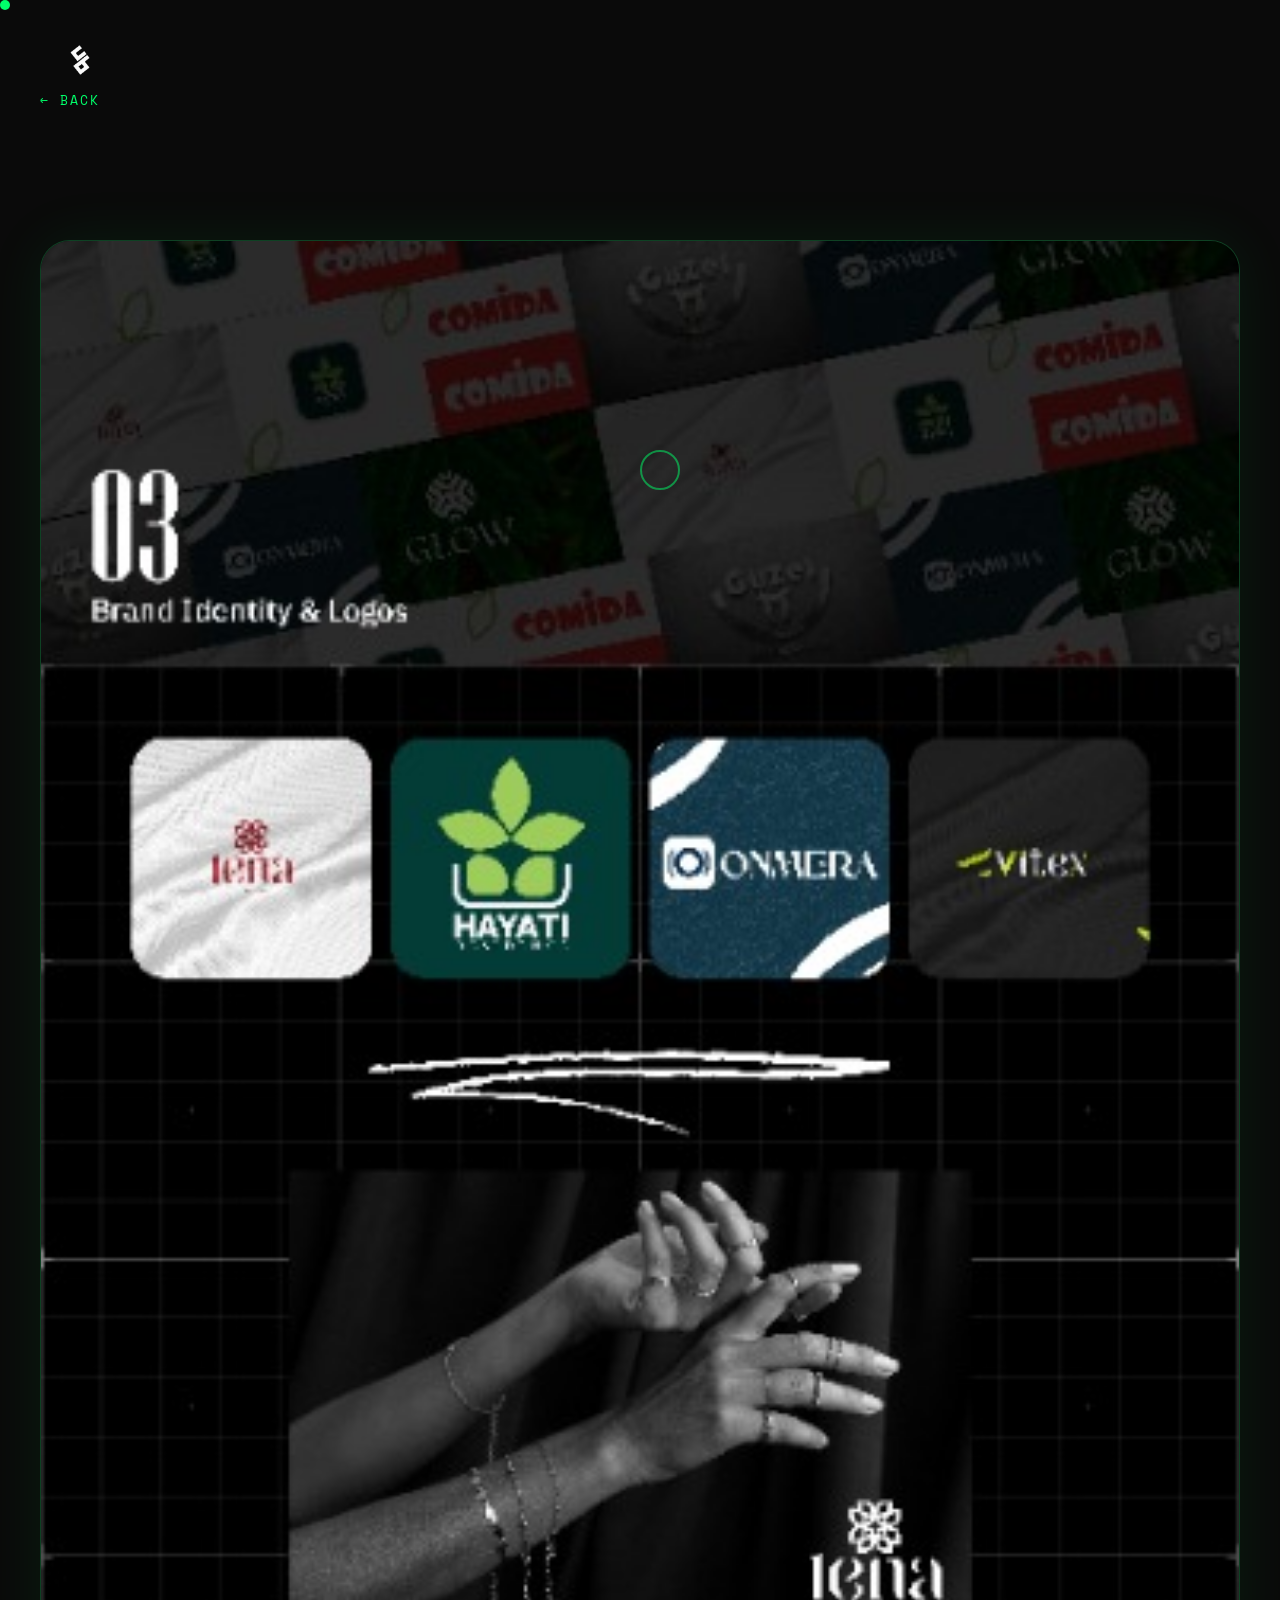
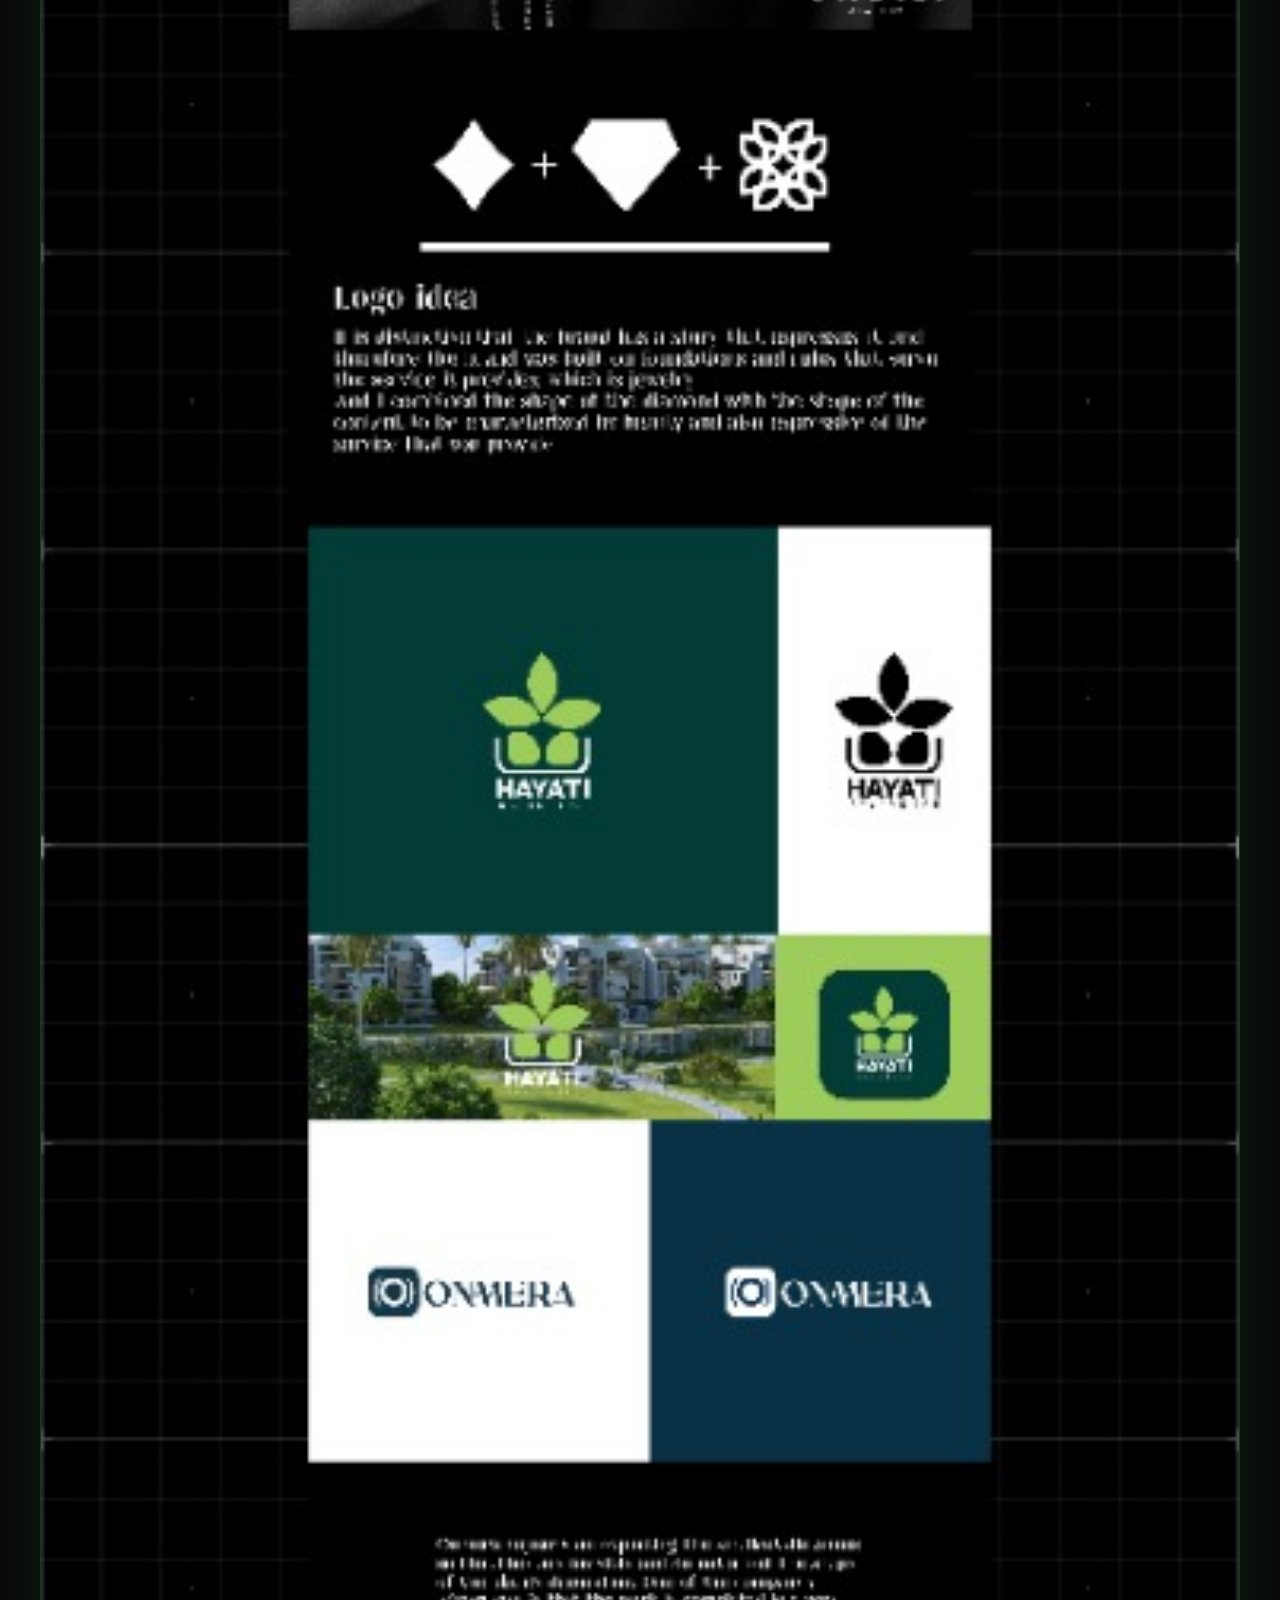
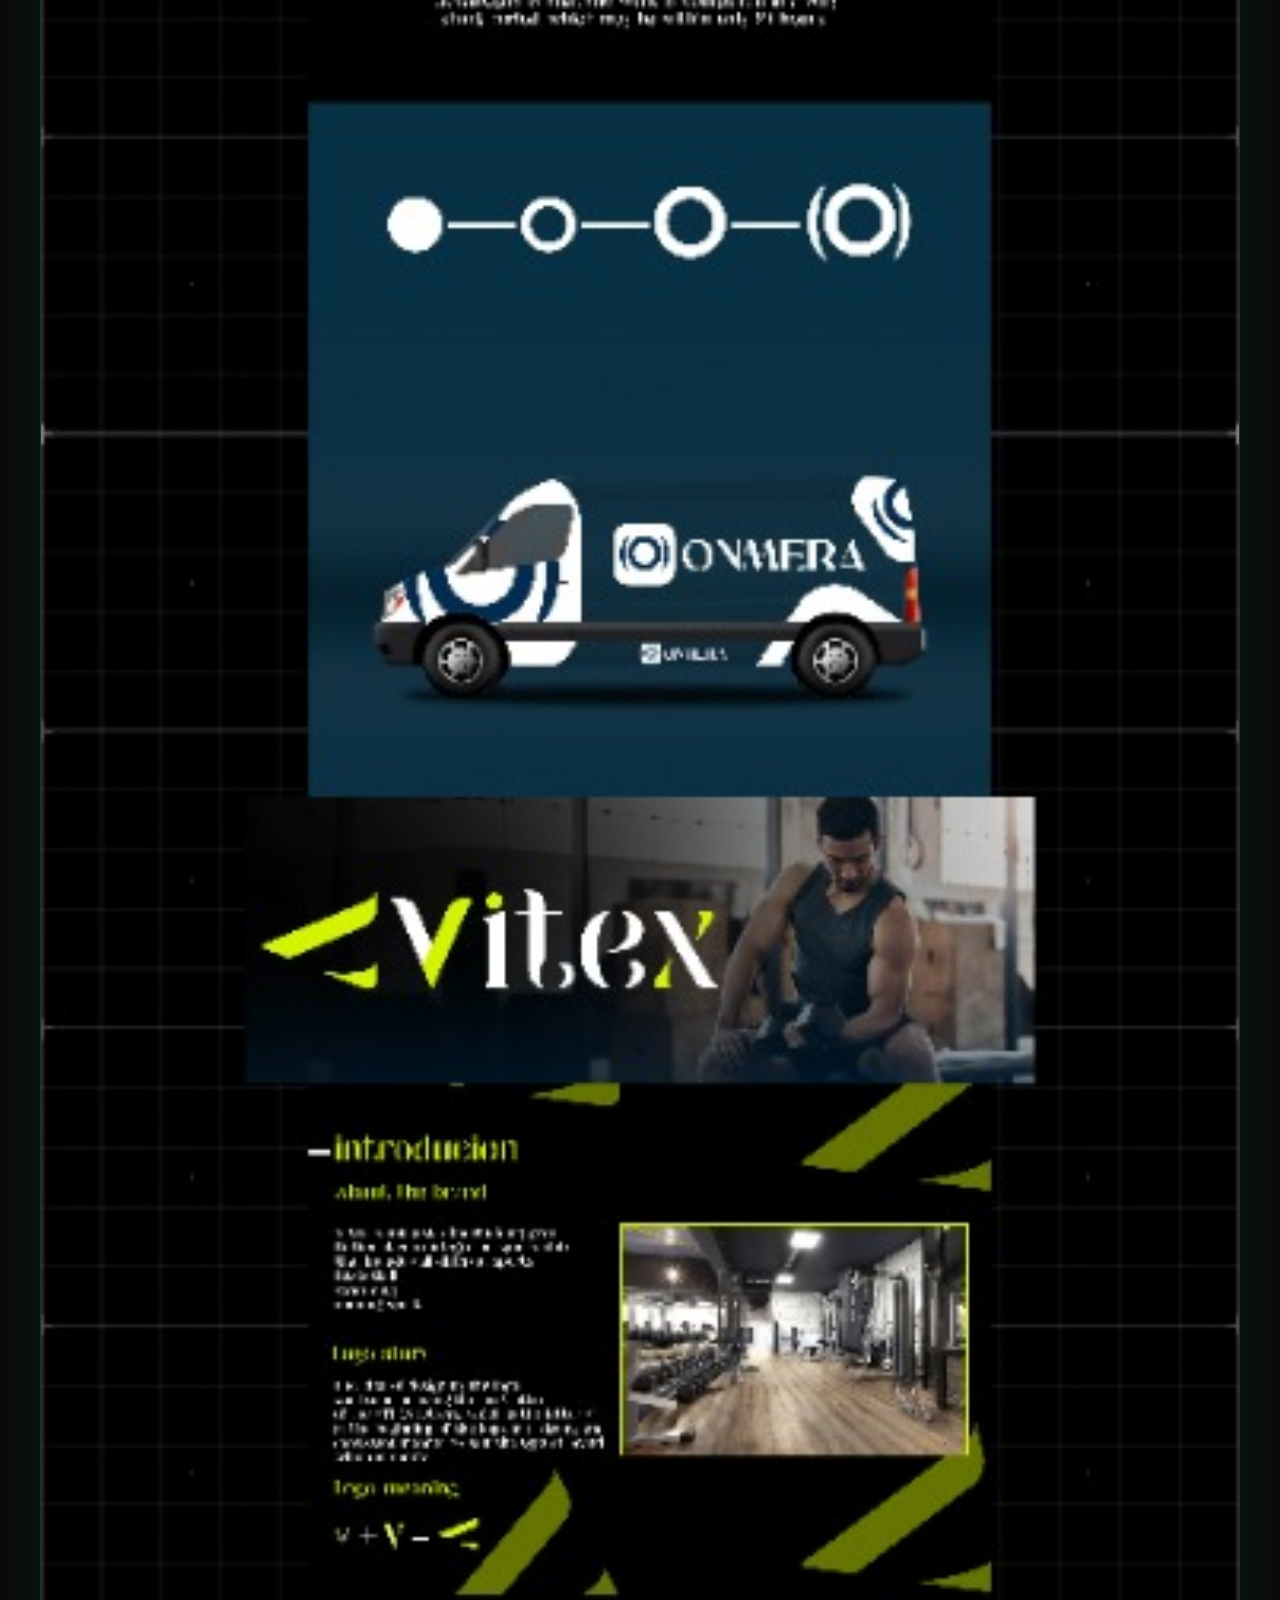
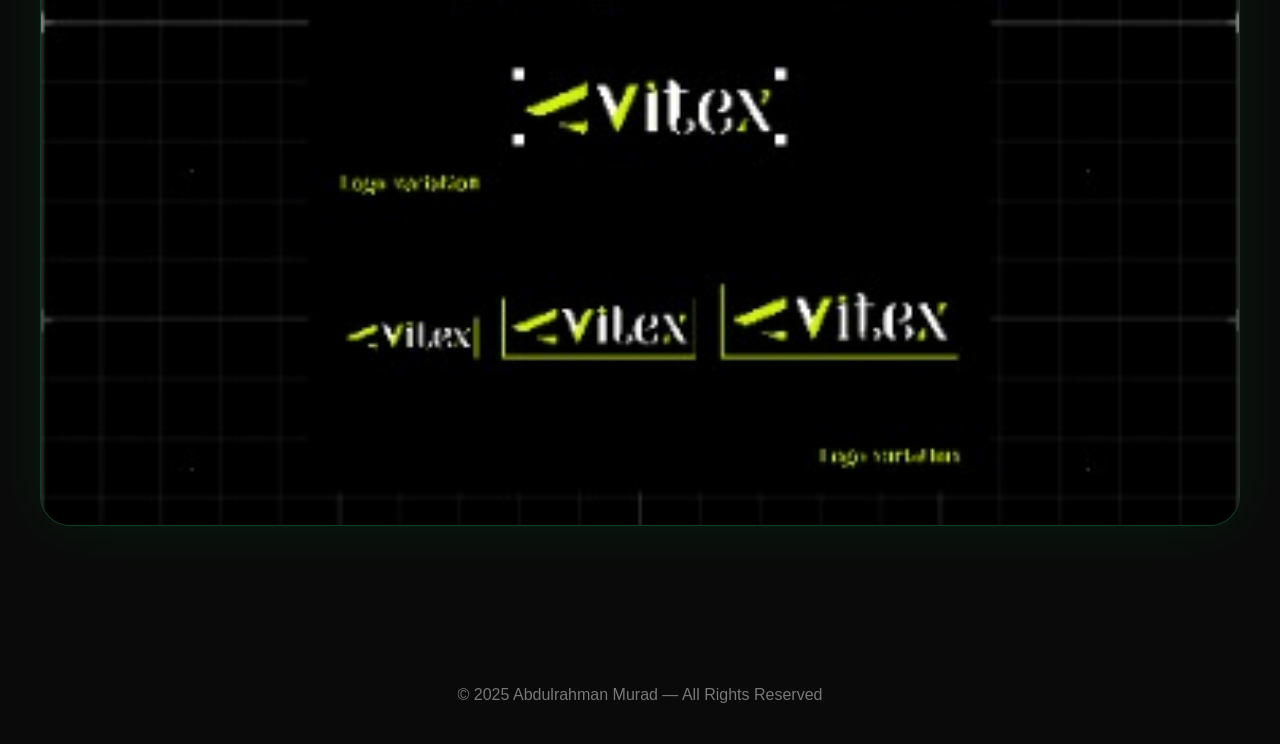
<file: service-4.html>
<!DOCTYPE html>
<html lang="en">
<head>
<meta charset="UTF-8">
<meta name="viewport" content="width=device-width, initial-scale=1.0">
<meta name="description" content="Social Media Design Services - Abdulrahman Murad Portfolio">
<title>Social Media Design | Abdulrahman Murad</title>

<link rel="preconnect" href="https://fonts.googleapis.com">
<link rel="preconnect" href="https://fonts.gstatic.com" crossorigin>

<link href="https://fonts.googleapis.com/css2?family=Bebas+Neue&family=Space+Mono:wght@400;700&family=Tajawal:wght@300;400;500;700;800&family=Cairo:wght@300;400;600;700&display=swap" rel="stylesheet">

<link rel="stylesheet" href="styl.css">

<style>
:root{
  --black:#0a0a0a;
  --white:#f5f5f0;
  --green:#00ff6a;
  --text-muted:#888;
}

*{
  margin:0;
  padding:0;
  box-sizing:border-box;
}

body{
  background:var(--black);
  overflow-x:hidden;
}

/* Navbar */

nav{
  padding:20px 40px;
}

.nav-logo img{
  display:block;
}

/* Back Button */

.service-back{
  position:fixed;
  top:90px;
  left:40px;
  z-index:100;
}

.service-back a{
  color:var(--green);
  text-decoration:none;
  font-family:'Space Mono', monospace;
  font-size:13px;
  letter-spacing:2px;
}

/* Project Preview */

.long-preview-section{
  padding:120px 20px;
  background:var(--black);
}

.preview-container{
  width:min(1200px,100%);
  margin:auto;

  border-radius:30px;
  overflow:hidden;

  border:1px solid rgba(0,255,106,.2);

  box-shadow:
    0 0 60px rgba(0,255,106,.08),
    inset 0 0 40px rgba(255,255,255,.03);

  background:#111;
}

.long-preview-image{
  width:100%;
  display:block;
}

/* Footer */

footer{
  padding:40px;
  text-align:center;
  color:#777;
}

/* Custom Cursor */

#cursor{
  width:10px;
  height:10px;
  background:var(--green);
  border-radius:50%;
  position:fixed;
  pointer-events:none;
  z-index:9999;
}

#cursor-ring{
  width:40px;
  height:40px;
  border:2px solid var(--green);
  border-radius:50%;
  position:fixed;
  pointer-events:none;
  z-index:9998;
  opacity:.5;
}

@media(max-width:768px){

  .service-back{
    left:20px;
  }

  #cursor,
  #cursor-ring{
    display:none;
  }

}
</style>
</head>

<body>

<div id="cursor"></div>
<div id="cursor-ring"></div>

<nav id="navbar">
  <a href="index.html" class="nav-logo">
    <img src="./Img/2.png" width="80" alt="Logo">
  </a>
</nav>

<div class="service-back">
  <a href="index.html">← BACK</a>
</div>

<section class="long-preview-section">

  <div class="preview-container">
    <img
      src="./Img/logo/logo01 at 1.26.23 PM.jpeg"
      alt="Full Project Screenshot"
      class="long-preview-image"
    >
  </div>

</section>

<footer>
  <div>© 2025 Abdulrahman Murad — All Rights Reserved</div>
</footer>

<script>
const cursor = document.getElementById('cursor');
const ring = document.getElementById('cursor-ring');

let mouseX = window.innerWidth / 2;
let mouseY = window.innerHeight / 2;

let ringX = mouseX;
let ringY = mouseY;

document.addEventListener('mousemove', (e) => {
  mouseX = e.clientX;
  mouseY = e.clientY;

  cursor.style.transform =
    `translate(${mouseX}px, ${mouseY}px)`;
});

function animateCursor() {
  ringX += (mouseX - ringX) * 0.12;
  ringY += (mouseY - ringY) * 0.12;

  ring.style.transform =
    `translate(${ringX}px, ${ringY}px)`;

  requestAnimationFrame(animateCursor);
}

animateCursor();
</script>

</body>
</html>
</file>
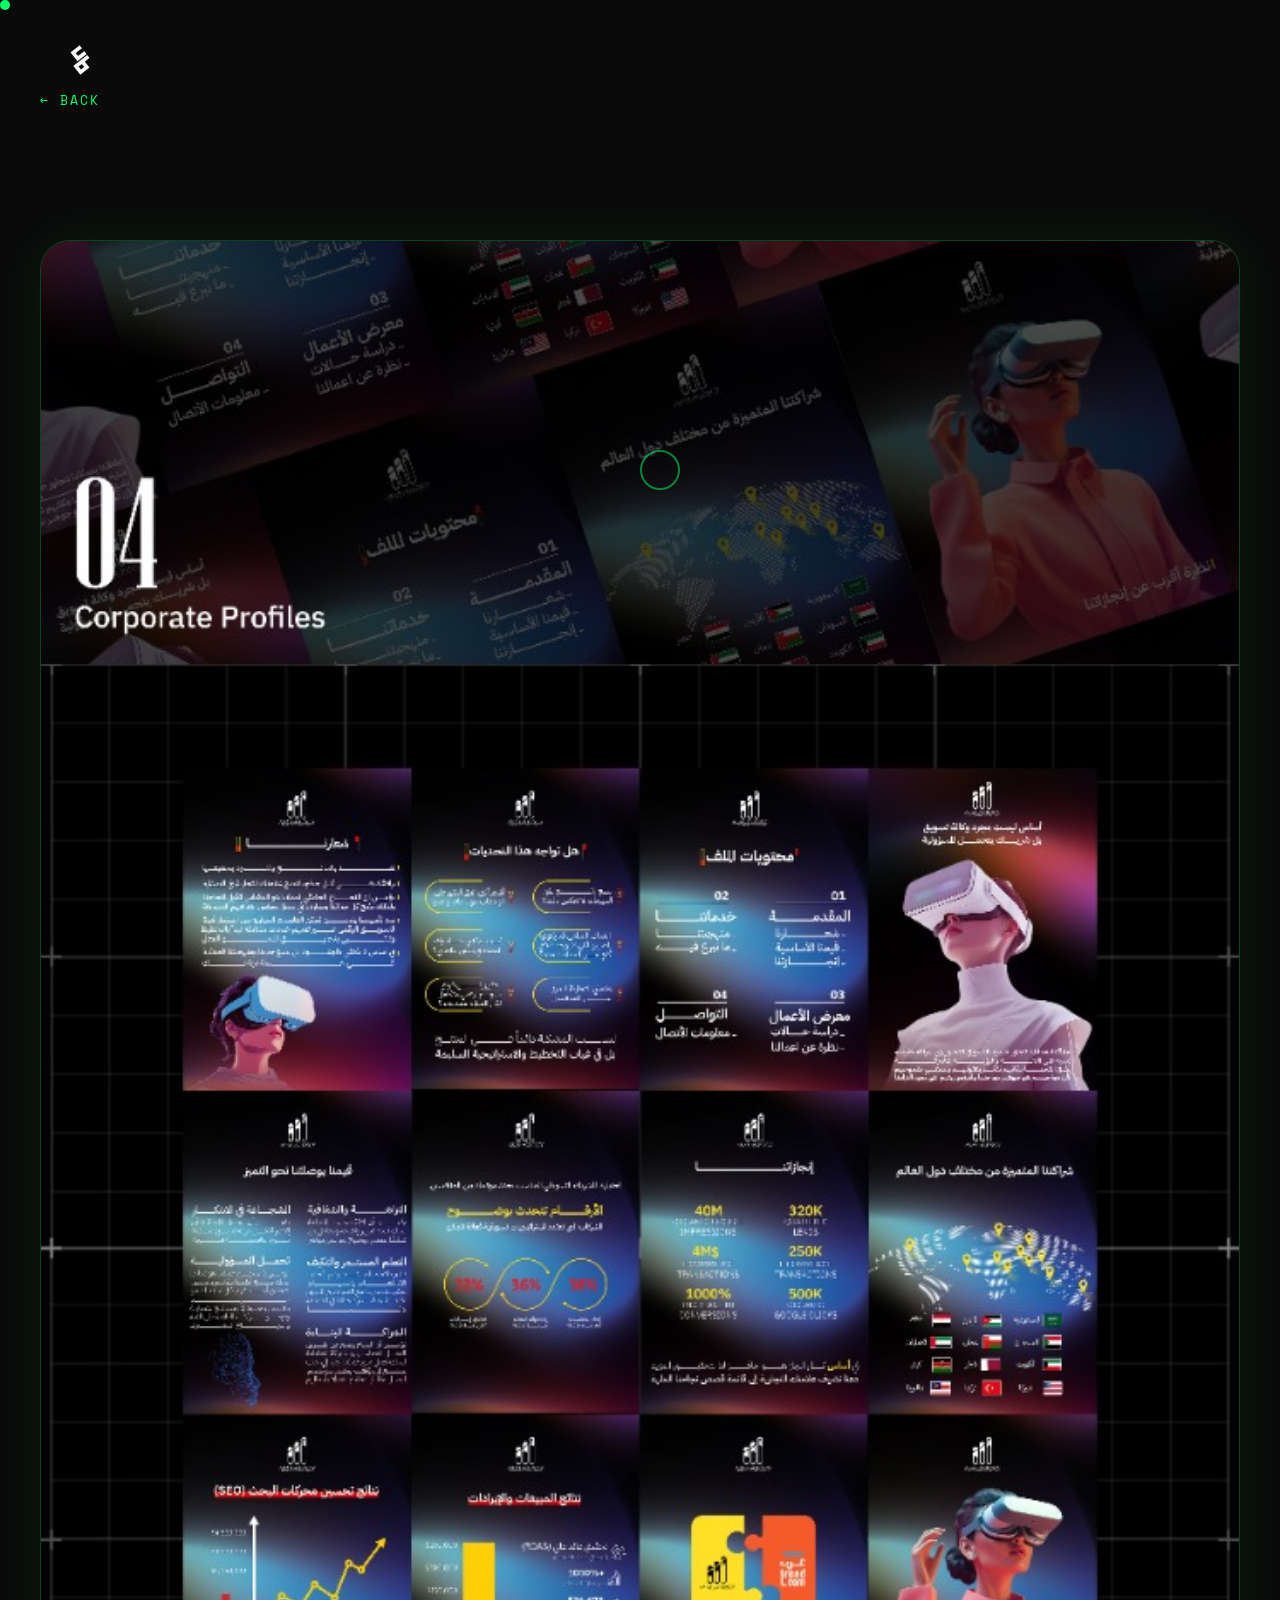
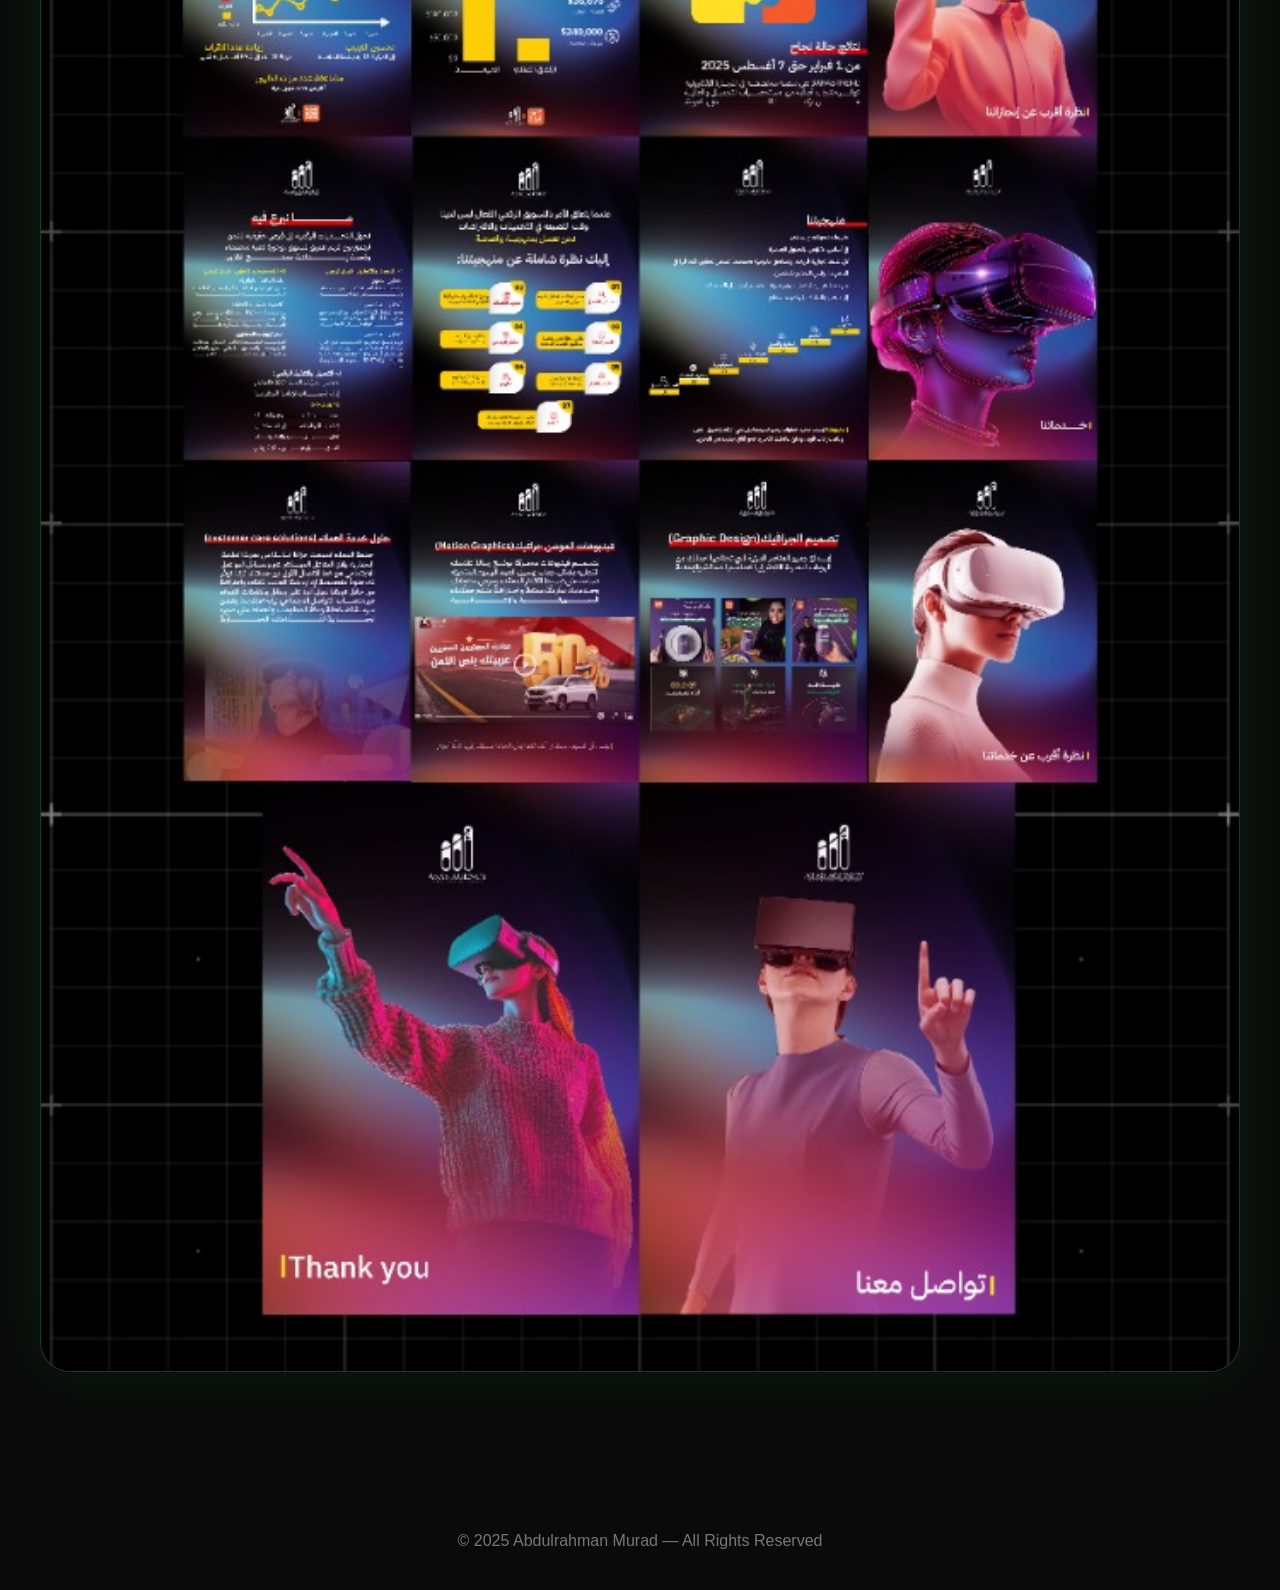
<file: service-5.html>
<!DOCTYPE html>
<html lang="en">
<head>
<meta charset="UTF-8">
<meta name="viewport" content="width=device-width, initial-scale=1.0">
<meta name="description" content="Social Media Design Services - Abdulrahman Murad Portfolio">
<title>Social Media Design | Abdulrahman Murad</title>

<link rel="preconnect" href="https://fonts.googleapis.com">
<link rel="preconnect" href="https://fonts.gstatic.com" crossorigin>

<link href="https://fonts.googleapis.com/css2?family=Bebas+Neue&family=Space+Mono:wght@400;700&family=Tajawal:wght@300;400;500;700;800&family=Cairo:wght@300;400;600;700&display=swap" rel="stylesheet">

<link rel="stylesheet" href="styl.css">

<style>
:root{
  --black:#0a0a0a;
  --white:#f5f5f0;
  --green:#00ff6a;
  --text-muted:#888;
}

*{
  margin:0;
  padding:0;
  box-sizing:border-box;
}

body{
  background:var(--black);
  overflow-x:hidden;
}

/* Navbar */

nav{
  padding:20px 40px;
}

.nav-logo img{
  display:block;
}

/* Back Button */

.service-back{
  position:fixed;
  top:90px;
  left:40px;
  z-index:100;
}

.service-back a{
  color:var(--green);
  text-decoration:none;
  font-family:'Space Mono', monospace;
  font-size:13px;
  letter-spacing:2px;
}

/* Project Preview */

.long-preview-section{
  padding:120px 20px;
  background:var(--black);
}

.preview-container{
  width:min(1200px,100%);
  margin:auto;

  border-radius:30px;
  overflow:hidden;

  border:1px solid rgba(0,255,106,.2);

  box-shadow:
    0 0 60px rgba(0,255,106,.08),
    inset 0 0 40px rgba(255,255,255,.03);

  background:#111;
}

.long-preview-image{
  width:100%;
  display:block;
}

/* Footer */

footer{
  padding:40px;
  text-align:center;
  color:#777;
}

/* Custom Cursor */

#cursor{
  width:10px;
  height:10px;
  background:var(--green);
  border-radius:50%;
  position:fixed;
  pointer-events:none;
  z-index:9999;
}

#cursor-ring{
  width:40px;
  height:40px;
  border:2px solid var(--green);
  border-radius:50%;
  position:fixed;
  pointer-events:none;
  z-index:9998;
  opacity:.5;
}

@media(max-width:768px){

  .service-back{
    left:20px;
  }

  #cursor,
  #cursor-ring{
    display:none;
  }

}
</style>
</head>

<body>

<div id="cursor"></div>
<div id="cursor-ring"></div>

<nav id="navbar">
  <a href="index.html" class="nav-logo">
    <img src="./Img/2.png" width="80" alt="Logo">
  </a>
</nav>

<div class="service-back">
  <a href="index.html">← BACK</a>
</div>

<section class="long-preview-section">

  <div class="preview-container">
    <img
      src="./Img/profils/profilsat 1.26.32 PM.jpeg"
      alt="Full Project Screenshot"
      class="long-preview-image"
    >
  </div>

</section>

<footer>
  <div>© 2025 Abdulrahman Murad — All Rights Reserved</div>
</footer>

<script>
const cursor = document.getElementById('cursor');
const ring = document.getElementById('cursor-ring');

let mouseX = window.innerWidth / 2;
let mouseY = window.innerHeight / 2;

let ringX = mouseX;
let ringY = mouseY;

document.addEventListener('mousemove', (e) => {
  mouseX = e.clientX;
  mouseY = e.clientY;

  cursor.style.transform =
    `translate(${mouseX}px, ${mouseY}px)`;
});

function animateCursor() {
  ringX += (mouseX - ringX) * 0.12;
  ringY += (mouseY - ringY) * 0.12;

  ring.style.transform =
    `translate(${ringX}px, ${ringY}px)`;

  requestAnimationFrame(animateCursor);
}

animateCursor();
</script>

</body>
</html>
</file>
<file: styl.css>
@font-face {
            font-family: 'Niagara Solid';
            src: local('Niagara Solid'), local('NiagaraSolid');
            font-weight: 400;
            font-style: normal;
        }

        :root {
            --black: #000000;
            --dark: #050505;
            --gray-dark: #1a1a1a;
            --gray: #888888;
            --gray-light: #e0e0e0;
            --white: #ffffff;
            --off-white: #f5f5f5;
        }

        * { margin: 0; padding: 0; box-sizing: border-box; }
        html { scroll-behavior: smooth; }

        body {
            font-family: 'Inter', sans-serif;
            background-color: var(--black);
            color: var(--white);
            overflow-x: hidden;
            cursor: none;
        }

        h1, h2, h3, h4, h5, h6 { font-family: 'Sora', sans-serif; font-weight: 700; letter-spacing: -1px; }

        .niagara {
            font-family: 'Niagara Solid', 'Impact', 'Arial Narrow', sans-serif;
            font-weight: 400 !important;
            letter-spacing: 2px;
        }

        /* Custom Cursor */
        .cursor-dot {
            position: fixed; top: 0; left: 0; width: 8px; height: 8px;
            background: var(--white); border-radius: 50%; pointer-events: none; z-index: 99999;
            transition: transform 0.1s;
        }
        .cursor-outline {
            position: fixed; top: 0; left: 0; width: 40px; height: 40px;
            border: 1px solid var(--white); border-radius: 50%; pointer-events: none; z-index: 99998;
            transition: all 0.2s ease-out; opacity: 0.5;
        }
        .cursor-outline.hover { transform: scale(1.5); background: rgba(255,255,255,0.1); opacity: 1; }

        /* Preloader */
        #preloader {
            position: fixed; top: 0; left: 0; width: 100%; height: 100%;
            background: var(--black); z-index: 99999; display: flex; align-items: center; justify-content: center;
            perspective: 1200px;
        }

        .preloader-inner {
            width: 340px; display: flex; flex-direction: column; align-items: center; justify-content: center;
            transform-style: preserve-3d; pointer-events: none;
            animation: preloaderFloat 4s ease-in-out infinite;
        }

        .preloader-logo {
            width: 160px; height: 160px; border-radius: 18px; overflow: hidden; position: relative;
            display: flex; align-items: center; justify-content: center;
            transform-origin: center center; box-shadow: 0 30px 60px rgba(0,0,0,0.6);
            background: linear-gradient(135deg, rgba(255,255,255,0.02), rgba(255,255,255,0.01));
            transform: translateZ(60px) rotateX(12deg);
        }

        .preloader-logo img { width: 100%; height: 100%; object-fit: cover; display: block; filter: drop-shadow(0 12px 30px rgba(0,0,0,0.6)); }

        .preloader-logo::after {
            content: '';
            position: absolute; inset: 0;
            background: linear-gradient(120deg, rgba(255,255,255,0.06), transparent 40%);
            pointer-events: none; mix-blend-mode: overlay; transform: translateZ(80px) rotateY(18deg);
        }

        .preloader-text {
            margin-top: 20px; font-family: 'Sora', sans-serif; font-weight: 800; font-size: 1.9rem;
            letter-spacing: -1px; transform: translateZ(40px); color: var(--white); text-align: center;
        }

        /* Letter-by-letter reveal initial state */
        .preloader-text span {
            display: inline-block; opacity: 0; transform: translateY(18px); will-change: transform, opacity;
        }

        .preloader-sub { opacity: 0; transform: translateY(12px); }

     

        @keyframes preloaderFloat {
            0% { transform: translateY(0px) rotateX(0deg); }
            50% { transform: translateY(-12px) rotateX(6deg); }
            100% { transform: translateY(0px) rotateX(0deg); }
        }

        /* Navbar */
        .navbar-custom {
            padding: 15px 50px; position: fixed; width: 100%; z-index: 1000; transition: all 0.4s;
            background: rgba(5, 5, 5, 0.95); backdrop-filter: blur(10px); border-bottom: 1px solid var(--gray-dark);
        }
        .nav-link { color: rgba(255,255,255,0.8) !important; font-weight: 500; position: relative; margin: 0 15px; font-size: 1rem; transition: color 0.3s; }
        .nav-link:hover { color: var(--white) !important; }
        .nav-link::after {
            content: ''; position: absolute; bottom: -5px; left: 0; width: 0; height: 2px;
            background: var(--white); transition: width 0.3s;
        }
        .nav-link:hover::after { width: 100%; }

        .nav-brand-custom { display: flex; align-items: center; gap: 15px; text-decoration: none; color: var(--white); }
        .nav-logo-img { 
            width: 45px; height: 45px; border-radius: 50%; object-fit: cover; 
            border: 2px solid var(--white); transition: transform 0.3s;
        }
        .nav-brand-custom:hover .nav-logo-img { transform: scale(1.1); }
        .nav-text-main { font-family: 'Sora', sans-serif; font-weight: 700; font-size: 1.3rem; line-height: 1.2; }
        .nav-text-sub { font-size: 0.65rem; letter-spacing: 2px; text-transform: uppercase; color: var(--gray); display: block; }

        /* ===== HERO SECTION ===== */
        .hero-section {
            min-height: 100vh; position: relative; display: flex; align-items: center;
            overflow: hidden; padding: 0 50px; padding-top: 80px;
        }
        #three-canvas { position: absolute; top: 0; left: 0; width: 100%; height: 100%; z-index: 1; }

        .hero-inner {
            display: flex;
            align-items: center;
            width: 100%;
            position: relative;
            z-index: 2;
        }

        .hero-content {
            flex: 1;
            max-width: 700px;
        }

        .hero-logo-wrapper {
            margin-bottom: 28px;
            display: inline-block;
            position: relative;
        }
        .hero-logo-large {
            width: 100px;
            height: auto;
            filter: drop-shadow(0 0 30px rgba(255,255,255,0.15));
            transition: transform 0.5s cubic-bezier(0.25, 0.46, 0.45, 0.94), filter 0.5s ease;
        }
        .hero-logo-wrapper:hover .hero-logo-large {
            transform: scale(1.08) rotate(2deg);
            filter: drop-shadow(0 0 40px rgba(255,255,255,0.3));
        }
        @media (min-width: 992px) {
            .hero-logo-large { width: 130px; }
        }

        .line-reveal { overflow: hidden; display: block; margin-bottom: 8px; }

        .hero-title {
            font-size: clamp(2.4rem, 5vw, 4.5rem);
            line-height: 1.05;
            font-weight: 800;
            letter-spacing: -2px;
        }
        .hero-title .outline-text {
            color: transparent; -webkit-text-stroke: 2px var(--white); transition: all 0.4s;
        }
        .hero-title .outline-text:hover { color: var(--white); -webkit-text-stroke: 0px; }
        
        .hero-desc { 
            font-size: 1.05rem;
            color: var(--gray); 
            max-width: 580px;
            margin-bottom: 35px; 
            line-height: 1.8;
            margin-top: 25px;
        }

        .btn-custom {
            background: var(--white); color: var(--black); padding: 12px 28px; border-radius: 30px;
            font-weight: 600; font-size: 0.9rem;
            text-decoration: none; transition: all 0.3s; display: inline-flex; align-items: center; gap: 10px; font-family: 'Sora', sans-serif;
        }
        .btn-custom:hover { background: transparent; color: var(--white); box-shadow: inset 0 0 0 2px var(--white); transform: translateY(-3px); }
        .btn-custom.outline { background: transparent; color: var(--white); box-shadow: inset 0 0 0 2px var(--white); }
        .btn-custom.outline:hover { background: var(--white); color: var(--black); }

        .hero-sidebar {
            position: absolute; right: 50px; top: 50%; transform: translateY(-50%); z-index: 2;
            display: flex; flex-direction: column; align-items: flex-end; gap: 30px;
        }
        .sidebar-text { writing-mode: vertical-rl; font-size: 0.8rem; letter-spacing: 2px; color: var(--gray); }
        .status-badge {
            background: var(--white); color: var(--black); padding: 8px 15px; border-radius: 20px;
            font-size: 0.8rem; font-weight: 600; display: flex; align-items: center; gap: 8px; font-family: 'Sora', sans-serif;
        }
        .status-dot { width: 8px; height: 8px; background: #00ff00; border-radius: 50%; animation: pulse 2s infinite; }
        @keyframes pulse { 0% { box-shadow: 0 0 0 0 rgba(0, 255, 0, 0.4); } 70% { box-shadow: 0 0 0 10px rgba(0, 255, 0, 0); } }

        /* ★ أرقام الإحصائيات — شكل طبيعي بخط Sora */
        .hero-stats { display: flex; gap: 40px; margin-top: 45px; }
        .stat-item h3 { font-size: 2.4rem; font-weight: 800; font-family: 'Sora', sans-serif; letter-spacing: -1px; }
        .stat-item p { color: var(--gray); font-size: 0.85rem; font-family: 'Sora', sans-serif; }

        /* Marquee */
        .marquee-section {
            padding: 25px 0; border-top: 1px solid var(--gray-dark); border-bottom: 1px solid var(--gray-dark);
            overflow: hidden; white-space: nowrap; background: var(--white); color: var(--black);
        }
        .marquee-track { display: flex; animation: marquee 20s linear infinite; }
        .marquee-item {
            font-family: 'Sora', sans-serif; font-size: 1.8rem; font-weight: 700; margin: 0 40px;
            display: flex; align-items: center; gap: 20px; letter-spacing: 1px;
        }
        @keyframes marquee { 0% { transform: translateX(0); } 100% { transform: translateX(-50%); } }

        /* Section Styles */
        .section-padding { padding: 120px 50px; }
        .section-badge {
            display: inline-flex; align-items: center; gap: 10px; font-size: 0.8rem; font-weight: 600;
            letter-spacing: 3px; text-transform: uppercase; color: var(--gray); margin-bottom: 20px; font-family: 'Sora', sans-serif;
        }
        .section-badge::before { content: ''; width: 30px; height: 1px; background: var(--white); }

        /* ★ أرقام البادج — شكل طبيعي */
        .section-badge .badge-num {
            font-family: 'Sora', sans-serif;
            font-weight: 800;
            font-size: 0.85rem;
            letter-spacing: 0px;
        }

        .section-title { font-size: clamp(2.8rem, 5vw, 5rem); line-height: 1.05; margin-bottom: 30px; letter-spacing: -2px; }

        /* ★ أرقام العناوين — شكل طبيعي */
        .section-title .title-num {
            font-family: 'Sora', sans-serif;
            font-weight: 800;
            font-size: inherit;
            letter-spacing: -2px;
        }

        /* About Section */
        .about-section { 
            background: var(--dark); 
            position: relative;
            overflow: hidden;
        }
        .section-canvas {
            position: absolute;
            top: 0;
            left: 0;
            width: 100%;
            height: 100%;
            z-index: 0;
            pointer-events: none;
        }
        .about-section .row { position: relative; z-index: 1; }

        .about-text { color: var(--gray); font-size: 1.25rem; line-height: 1.9; margin-bottom: 30px; }
        .tags-list { display: flex; flex-wrap: wrap; gap: 10px; margin-bottom: 40px; }
        .tag {
            border: 1px solid var(--gray-dark); padding: 8px 20px; border-radius: 30px;
            font-size: 0.9rem; transition: all 0.3s; font-family: 'Sora', sans-serif;
        }
        .tag:hover { border-color: var(--white); background: var(--white); color: var(--black); }

        .tool-card {
            background: var(--gray-dark); padding: 25px; border-radius: 15px; text-align: center;
            transition: transform 0.3s; border: 1px solid transparent;
        }
        .tool-card:hover { transform: translateY(-5px); border-color: var(--white); }
        .tool-icon { font-size: 2rem; font-weight: 800; margin-bottom: 10px; font-family: 'Sora', sans-serif; }
        .tool-name { font-size: 0.85rem; color: var(--gray); font-family: 'Sora', sans-serif; }

        /* SPIDER-WEB HANGING IMAGES */
        .spider-drop {
            position: absolute;
            top: 0;
            z-index: 5;
            display: flex;
            flex-direction: column;
            align-items: center;
            pointer-events: none;
            perspective: 1200px;
        }

        .spider-anchor {
            width: 10px;
            height: 10px;
            background: radial-gradient(circle, rgba(255,255,255,0.6), rgba(255,255,255,0.2));
            border-radius: 50%;
            flex-shrink: 0;
            opacity: 0;
            position: relative;
            box-shadow: 0 0 15px rgba(255,255,255,0.15);
        }

        .spider-anchor::before {
            content: '';
            position: absolute;
            top: 50%;
            left: 50%;
            width: 40px;
            height: 40px;
            transform: translate(-50%, -50%);
            background: radial-gradient(circle, rgba(255,255,255,0.04) 0%, transparent 70%);
            border-radius: 50%;
        }

        .spider-thread {
            width: 1.5px;
            height: 0;
            background: linear-gradient(
                to bottom,
                rgba(255,255,255,0.06) 0%,
                rgba(255,255,255,0.15) 20%,
                rgba(255,255,255,0.3) 60%,
                rgba(255,255,255,0.4) 100%
            );
            flex-shrink: 0;
            position: relative;
        }

        .spider-thread::after {
            content: '';
            position: absolute;
            top: 0;
            left: -2px;
            width: 5px;
            height: 100%;
            background: linear-gradient(
                to bottom,
                transparent 0%,
                rgba(255,255,255,0.03) 50%,
                rgba(255,255,255,0.06) 100%
            );
            filter: blur(2px);
        }

        .spider-img-wrap {
            opacity: 0;
            transform: translateY(-40px) scale(0.5) rotateY(0deg) rotateX(0deg);
            flex-shrink: 0;
            position: relative;
            transform-style: preserve-3d;
            will-change: transform, opacity;
        }

        .spider-img-wrap img {
            display: block;
            border: 1px solid rgba(255,255,255,0.15);
            transition: border-color 0.4s;
        }

        .spider-img-wrap.dropped {
            animation: spiderSwing3D 5s ease-in-out infinite;
            transform-origin: top center;
        }

        .spider-drop.spider-hero .spider-img-wrap img {
            width: 340px;
            height: 450px;
            object-fit: cover;
            border-radius: 20px;
            box-shadow: 0 30px 60px rgba(0,0,0,0.6);
        }

        .spider-drop.spider-about .spider-img-wrap img {
            width: 340px;
            height: 450px;
            object-fit: cover;
            border-radius: 20px;
            box-shadow: 0 30px 60px rgba(0,0,0,0.6);
        }

        @keyframes spiderSwing3D {
            0%, 100% { transform: rotateY(0deg) rotateX(0deg) rotate(0deg); }
            20% { transform: rotateY(8deg) rotateX(2deg) rotate(0.8deg); }
            40% { transform: rotateY(-6deg) rotateX(-1.5deg) rotate(-0.5deg); }
            60% { transform: rotateY(4deg) rotateX(1deg) rotate(0.3deg); }
            80% { transform: rotateY(-2deg) rotateX(-0.5deg) rotate(-0.2deg); }
        }

        /* Experience */
        .experience-section { background: var(--black); position: relative; overflow: hidden; }
        .experience-section .row { position: relative; z-index: 1; }

        .exp-logo-wrapper {
            margin-bottom: 40px;
            display: inline-block;
            position: relative;
        }
        .exp-logo-large {
            width: 140px;
            height: auto;
            filter: drop-shadow(0 0 25px rgba(255,255,255,0.1));
            transition: transform 0.5s cubic-bezier(0.25, 0.46, 0.45, 0.94), filter 0.5s ease;
        }
        .exp-logo-wrapper:hover .exp-logo-large {
            transform: scale(1.08);
            filter: drop-shadow(0 0 40px rgba(255,255,255,0.25));
        }
        @media (min-width: 992px) {
            .exp-logo-large { width: 180px; }
        }

        .timeline { position: relative; padding-right: 40px; }
        .timeline::before { content: ''; position: absolute; right: 0; top: 0; height: 100%; width: 1px; background: var(--gray-dark); }
        .timeline-item { position: relative; margin-bottom: 60px; padding-right: 40px; }
        .timeline-item::before {
            content: ''; position: absolute; right: -44px; top: 5px; width: 9px; height: 9px;
            background: var(--white); border-radius: 50%; border: 4px solid var(--black);
        }

        /* ★ سنوات التايملاين — شكل طبيعي */
        .timeline-date { font-size: 0.85rem; color: var(--gray); margin-bottom: 5px; font-family: 'Sora', sans-serif; }
        .timeline-date .year-num {
            font-family: 'Sora', sans-serif;
            font-weight: 700;
            color: var(--white);
            letter-spacing: 0px;
        }

        .timeline-company { font-size: 1.5rem; font-weight: 700; margin-bottom: 5px; }
        .timeline-role { font-size: 1rem; color: var(--gray); margin-bottom: 10px; font-family: 'Sora', sans-serif; }
        .timeline-desc { font-size: 0.9rem; color: var(--gray); line-height: 1.6; }
        .status-active { color: #00ff00; font-weight: 600; font-size: 0.8rem; }

        /* 3D SERVICES SECTION */
        .services-section { background: var(--dark); perspective: 1000px; position: relative; overflow: hidden; }
        .services-section .section-badge::before { background: var(--white); }
        .services-section .row { position: relative; z-index: 1; }

        .service-card-3d {
            position: relative; height: 480px; border-radius: 20px; overflow: hidden;
            background-size: cover; background-position: center;
            transform-style: preserve-3d; transition: transform 0.5s ease, box-shadow 0.5s ease;
            box-shadow: 0 25px 50px rgba(0,0,0,0.5);
            animation: float 6s ease-in-out infinite;
            border: 1px solid rgba(255,255,255,0.1);
        }
        .service-card-3d:nth-child(2) { animation-delay: 1s; }
        .service-card-3d:nth-child(3) { animation-delay: 2s; }
        .service-card-3d:nth-child(4) { animation-delay: 0.5s; }
        .service-card-3d:nth-child(5) { animation-delay: 1.5s; }

        @keyframes float {
            0% { transform: translateY(0px) rotateX(0) rotateY(0); }
            50% { transform: translateY(-15px) rotateX(2deg) rotateY(2deg); }
            100% { transform: translateY(0px) rotateX(0) rotateY(0); }
        }

        .service-glow {
            position: absolute; top: 0; left: 0; width: 100%; height: 100%;
            background: transparent; z-index: 1; transition: background 0.3s; pointer-events: none;
        }

        .service-overlay-3d {
            position: absolute; top: 0; left: 0; width: 100%; height: 100%;
            background: linear-gradient(to top, rgba(0,0,0,0.95) 0%, rgba(0,0,0,0.4) 50%, rgba(0,0,0,0.2) 100%);
            z-index: 2;
        }

        .service-content-3d {
            position: absolute; bottom: 0; left: 0; width: 100%; padding: 40px; z-index: 3;
            transform: translateZ(40px); transition: transform 0.3s;
        }

        .service-card-3d:hover .service-content-3d { transform: translateZ(60px) translateY(-10px); }
        .service-card-3d:hover { box-shadow: 0 40px 60px rgba(0,0,0,0.8); }

        /* ★ أرقام الكروت — شكل طبيعي */
        .service-num-3d { 
            font-family: 'Sora', sans-serif;
            font-size: 5rem; font-weight: 800; color: rgba(255,255,255,0.1); 
            position: absolute; top: 20px; right: 30px; z-index: 2; transform: translateZ(40px);
            letter-spacing: -2px;
        }
        .service-title-3d { font-size: 1.8rem; margin-bottom: 10px; letter-spacing: -1px; }
        .service-desc-3d { font-size: 0.95rem; color: #ccc; line-height: 1.5; }

        /* Contact */
        .contact-section { background: var(--black); position: relative; overflow: hidden; }
        .contact-section .row { position: relative; z-index: 1; }

        .form-control {
            background: transparent !important; border: none !important; border-bottom: 1px solid var(--gray-dark) !important;
            border-radius: 0 !important; padding: 20px 0 !important; color: var(--white) !important;
            font-family: 'Inter', sans-serif; font-size: 1rem;
        }
        .form-control:focus { box-shadow: none !important; border-color: var(--white) !important; }
        .form-control::placeholder { color: var(--gray); }

        .contact-info-item { display: flex; align-items: center; gap: 15px; margin-bottom: 25px; color: var(--gray); transition: color 0.3s; }
        .contact-info-item:hover { color: var(--white); }
        .contact-icon { 
            width: 40px; height: 40px; border: 1px solid var(--gray-dark); border-radius: 50%; 
            display: flex; align-items: center; justify-content: center; transition: border-color 0.3s; 
        }
        .contact-info-item:hover .contact-icon { border-color: var(--white); }

        /* Footer */
        .footer { background: var(--black); padding: 80px 50px 30px; text-align: center; border-top: 1px solid var(--gray-dark); }
        .footer-logo { font-family: 'Sora', sans-serif; font-size: 4rem; font-weight: 800; margin-bottom: 30px; letter-spacing: -2px; }
        .footer-desc { color: var(--gray); max-width: 600px; margin: 0 auto 40px; line-height: 1.8; }
        .footer-links { display: flex; justify-content: center; gap: 20px; margin-bottom: 60px; }
        .footer-links a {
            width: 50px; height: 50px; border: 1px solid var(--gray-dark); border-radius: 50%;
            display: flex; align-items: center; justify-content: center; color: var(--white);
            text-decoration: none; transition: all 0.3s;
        }
        .footer-links a:hover { background: var(--white); color: var(--black); border-color: var(--white); }
        .copyright { color: var(--gray); font-size: 0.85rem; font-family: 'Sora', sans-serif; }

        /* Responsive */
        @media (max-width: 992px) {
            .navbar-custom { padding: 20px; }
            .hero-section { padding: 0 20px; padding-top: 120px; }
            .hero-inner { flex-direction: column; gap: 30px; }
            .hero-content { max-width: 100%; }
            .hero-sidebar { display: none; }
            .section-padding { padding: 80px 20px; }
            .footer { padding: 60px 20px 30px; }
            body { cursor: auto; }
            .cursor-dot, .cursor-outline { display: none; }
            .service-card-3d { height: 350px; animation: none; }
            .hero-title { letter-spacing: -1px; }
            .hero-logo-large { width: 120px; }
            .exp-logo-large { width: 120px; }
            .spider-drop { display: none !important; }
        }
</file>
